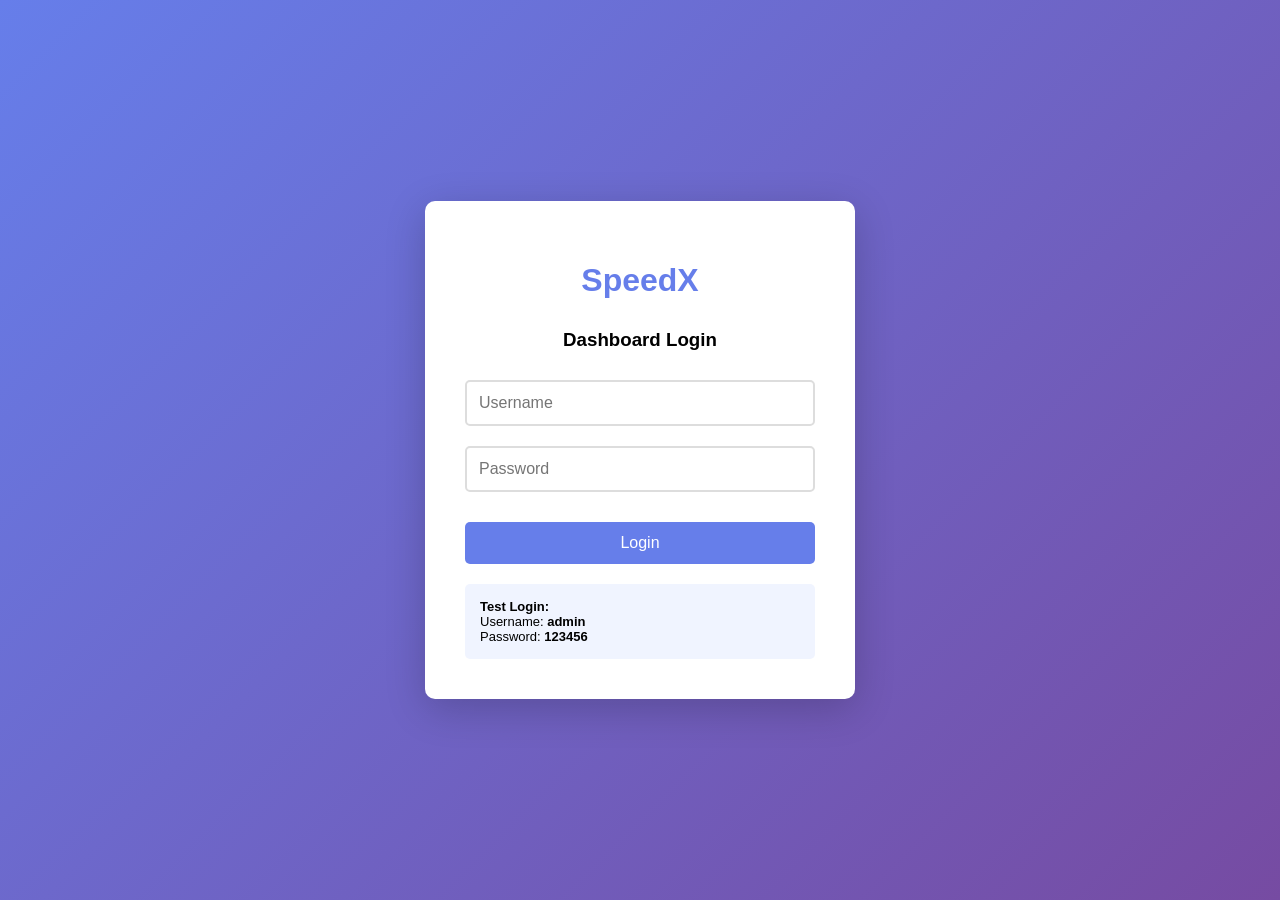
<file: speedx-dashboard/index.html>
<!DOCTYPE html>
<html>
<head>
    <title>SpeedX Login</title>
    <style>
        body {
            font-family: Arial, sans-serif;
            background: linear-gradient(135deg, #667eea, #764ba2);
            display: flex;
            justify-content: center;
            align-items: center;
            height: 100vh;
            margin: 0;
        }
        .login-box {
            background: white;
            padding: 40px;
            border-radius: 10px;
            box-shadow: 0 10px 40px rgba(0,0,0,0.2);
            width: 350px;
            text-align: center;
        }
        h1 { color: #667eea; margin-bottom: 30px; }
        input {
            width: 100%;
            padding: 12px;
            margin: 10px 0;
            border: 2px solid #ddd;
            border-radius: 5px;
            font-size: 16px;
            box-sizing: border-box;
        }
        button {
            width: 100%;
            padding: 12px;
            background: #667eea;
            color: white;
            border: none;
            border-radius: 5px;
            font-size: 16px;
            cursor: pointer;
            margin-top: 20px;
        }
        button:hover { background: #5a67d8; }
        .error { 
            color: red; 
            margin-top: 10px; 
            display: none;
            background: #ffe6e6;
            padding: 10px;
            border-radius: 5px;
        }
        .info {
            background: #f0f4ff;
            padding: 15px;
            border-radius: 5px;
            margin-top: 20px;
            font-size: 13px;
            text-align: left;
        }
    </style>
</head>
<body>
    <div class="login-box">
        <h1>SpeedX</h1>
        <h3>Dashboard Login</h3>
        
        <!-- IMPORTANT: Form submits directly to login.php -->
        <form action="login.php" method="POST">
            <input type="text" name="username" placeholder="Username" required>
            <input type="password" name="password" placeholder="Password" required>
            <button type="submit">Login</button>
        </form>
        
        <div id="loginError" class="error">
            Invalid username or password!
        </div>
        
        <div class="info">
            <strong>Test Login:</strong><br>
            Username: <b>admin</b><br>
            Password: <b>123456</b>
        </div>
    </div>
    <script>
        if (new URLSearchParams(window.location.search).has('error')) {
            document.getElementById('loginError').style.display = 'block';
        }
    </script>
</body>
</html>
</file>
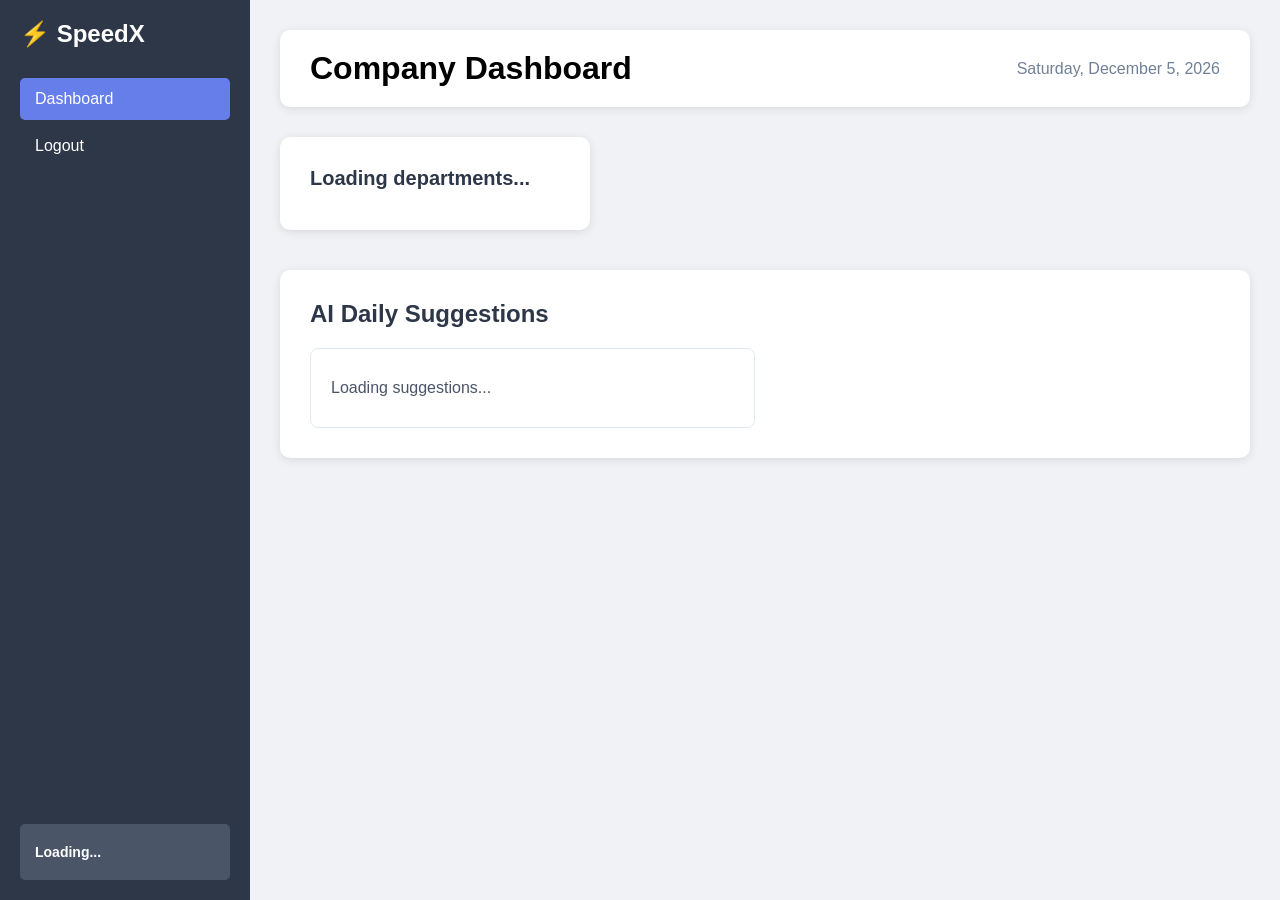
<file: speedx-dashboard/dashboard.html>
<!DOCTYPE html>
<html lang="en">
<head>
    <meta charset="UTF-8">
    <meta name="viewport" content="width=device-width, initial-scale=1.0">
    <title>SpeedX - Dashboard</title>
    <style>
        * { margin: 0; padding: 0; box-sizing: border-box; }
        
        body {
            font-family: 'Segoe UI', Tahoma, Geneva, Verdana, sans-serif;
            background: #f0f2f5;
        }
        
        .sidebar {
            width: 250px;
            height: 100vh;
            background: #2d3748;
            color: white;
            position: fixed;
            left: 0;
            top: 0;
            padding: 20px;
        }
        
        .sidebar h2 { margin-bottom: 30px; font-size: 24px; }
        
        .nav-item {
            display: block;
            padding: 12px 15px;
            color: white;
            text-decoration: none;
            margin-bottom: 5px;
            border-radius: 5px;
            cursor: pointer;
        }
        
        .nav-item:hover { background: #4a5568; }
        .nav-item.active { background: #667eea; }
        
        .user-info {
            position: absolute;
            bottom: 20px;
            left: 20px;
            right: 20px;
            padding: 15px;
            background: #4a5568;
            border-radius: 5px;
        }
        
        .user-info p { margin: 5px 0; font-size: 14px; }
        
        .main-content {
            margin-left: 250px;
            padding: 30px;
        }
        
        .header {
            background: white;
            padding: 20px 30px;
            border-radius: 10px;
            margin-bottom: 30px;
            display: flex;
            justify-content: space-between;
            align-items: center;
            box-shadow: 0 2px 10px rgba(0,0,0,0.1);
        }
        
        .department-grid {
            display: grid;
            grid-template-columns: repeat(auto-fill, minmax(280px, 1fr));
            gap: 20px;
            margin-bottom: 40px;
        }
        
        .dept-card {
            background: white;
            padding: 30px;
            border-radius: 10px;
            box-shadow: 0 2px 10px rgba(0,0,0,0.1);
            cursor: pointer;
            transition: transform 0.3s;
        }
        
        .dept-card:hover {
            transform: translateY(-5px);
            box-shadow: 0 5px 20px rgba(0,0,0,0.15);
        }
        
        .dept-card h3 { color: #2d3748; margin-bottom: 10px; font-size: 20px; }
        .dept-card p { color: #718096; }
        
        .ai-section {
            background: white;
            padding: 30px;
            border-radius: 10px;
            box-shadow: 0 2px 10px rgba(0,0,0,0.1);
        }
        
        .ai-section h2 { margin-bottom: 20px; color: #2d3748; }
        
        .suggestion-cards {
            display: grid;
            grid-template-columns: repeat(auto-fill, minmax(300px, 1fr));
            gap: 20px;
        }
        
        .suggestion {
            padding: 20px;
            border-radius: 8px;
            border: 1px solid #e2e8f0;
        }
        
        .priority-high { border-left: 4px solid #e53e3e; }
        .priority-medium { border-left: 4px solid #d69e2e; }
        .priority-low { border-left: 4px solid #38a169; }
        
        .badge {
            display: inline-block;
            padding: 3px 10px;
            border-radius: 12px;
            font-size: 11px;
            font-weight: bold;
            margin-bottom: 10px;
        }
        
        .badge-high { background: #fed7d7; color: #9b2c2c; }
        .badge-medium { background: #fefcbf; color: #975a16; }
        .badge-low { background: #c6f6d5; color: #276749; }
        
        .suggestion p { color: #4a5568; margin: 10px 0; }
        .suggestion small { color: #a0aec0; }
    </style>
</head>
<body>
    <div class="sidebar">
        <h2>⚡ SpeedX</h2>
        <a href="dashboard.php" class="nav-item active">Dashboard</a>
        <a href="admin.php" class="nav-item" id="adminLink" style="display:none;">System Settings</a>
        <a href="#" class="nav-item" onclick="logout()">Logout</a>
        
        <div class="user-info">
            <p><strong id="userName">Loading...</strong></p>
            <p id="userRole" style="color: #a0aec0;"></p>
        </div>
    </div>
    
    <div class="main-content">
        <div class="header">
            <h1>Company Dashboard</h1>
            <div id="currentDate" style="color: #718096;"></div>
        </div>
        
        <div class="department-grid" id="deptGrid">
            <div class="dept-card"><h3>Loading departments...</h3></div>
        </div>
        
        <div class="ai-section">
            <h2> AI Daily Suggestions</h2>
            <div class="suggestion-cards" id="suggestionsGrid">
                <div class="suggestion"><p>Loading suggestions...</p></div>
            </div>
        </div>
    </div>
    
    <script>
        // Check authentication
        fetch('check_auth.php')
            .then(res => res.json())
            .then(data => {
                if (!data.logged_in) {
                    window.location.href = 'index.html';
                } else {
                    document.getElementById('userName').textContent = data.user.full_name;
                    document.getElementById('userRole').textContent = data.user.role;
                    
                    // Show admin link for CEO and MIS Manager
                    if (['ceo', 'mis_manager'].includes(data.user.role)) {
                        document.getElementById('adminLink').style.display = 'block';
                    }
                    
                    loadDepartments();
                    loadSuggestions();
                }
            });
        
        // Set date
        document.getElementById('currentDate').textContent = new Date().toLocaleDateString('en-US', {
            weekday: 'long', year: 'numeric', month: 'long', day: 'numeric'
        });
        
        // Load departments
        function loadDepartments() {
            fetch('get_departments.php')
                .then(res => res.json())
                .then(depts => {
                    const grid = document.getElementById('deptGrid');
                    grid.innerHTML = depts.map(dept => `
                        <div class="dept-card" onclick="location.href='dashboards/department.php?id=${dept.id}'">
                            <h3>${escapeHTML(dept.name)}</h3>
                            <p>${escapeHTML(dept.description || 'Department Dashboard')}</p>
                        </div>
                    `).join('');
                });
        }
        
        // Load AI suggestions
        function loadSuggestions() {
            fetch('get_ai_suggestions.php')
                .then(res => res.json())
                .then(suggestions => {
                    const grid = document.getElementById('suggestionsGrid');
                    grid.innerHTML = suggestions.map(s => `
                        <div class="suggestion priority-${s.priority}">
                            <span class="badge badge-${s.priority}">${escapeHTML(s.priority.toUpperCase())}</span>
                            <p>${escapeHTML(s.suggestion_text)}</p>
                            <small>Department: ${escapeHTML(s.department_name)}</small>
                        </div>
                    `).join('');
                });
        }

        function escapeHTML(value) {
            return String(value).replace(/[&<>"']/g, char => ({
                '&': '&amp;',
                '<': '&lt;',
                '>': '&gt;',
                '"': '&quot;',
                "'": '&#039;'
            }[char]));
        }
        
        // Logout
        function logout() {
            fetch('logout.php').then(() => window.location.href = 'index.html');
        }
    </script>
</body>
</html>
</file>
